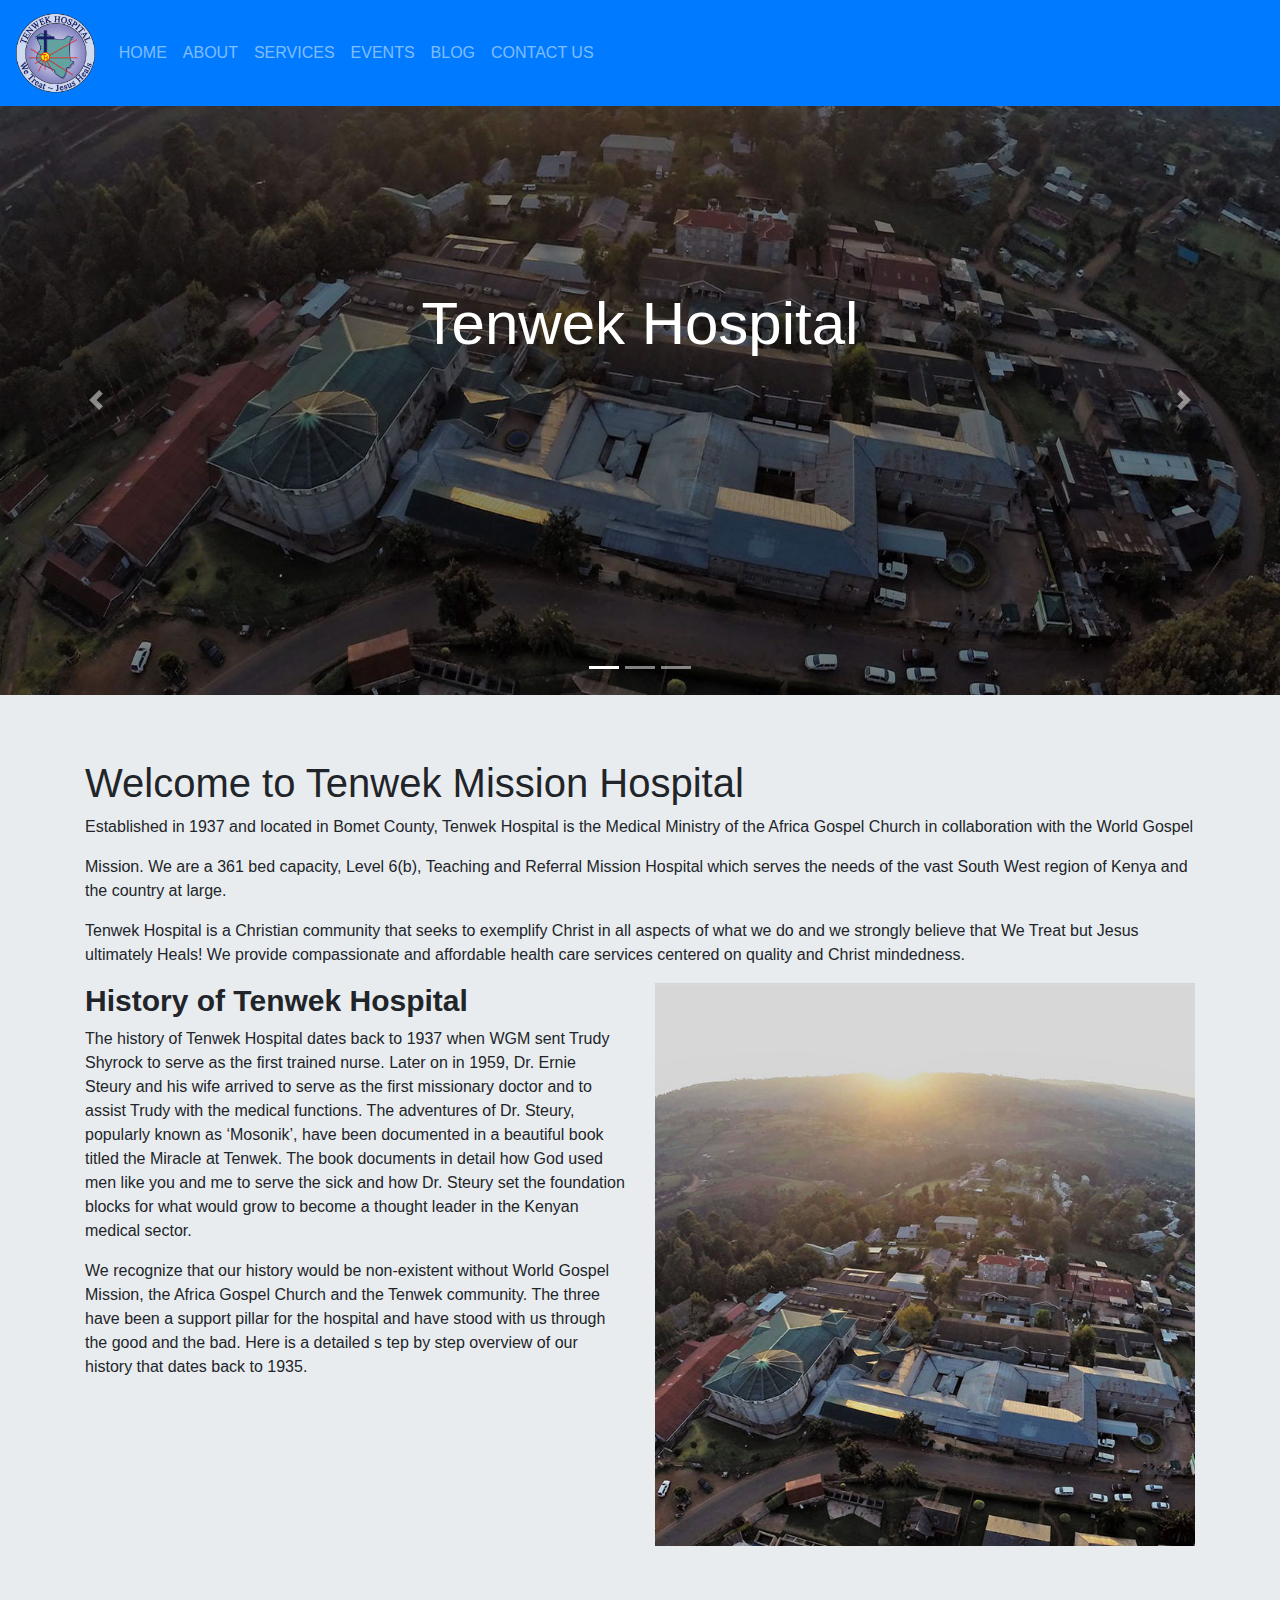
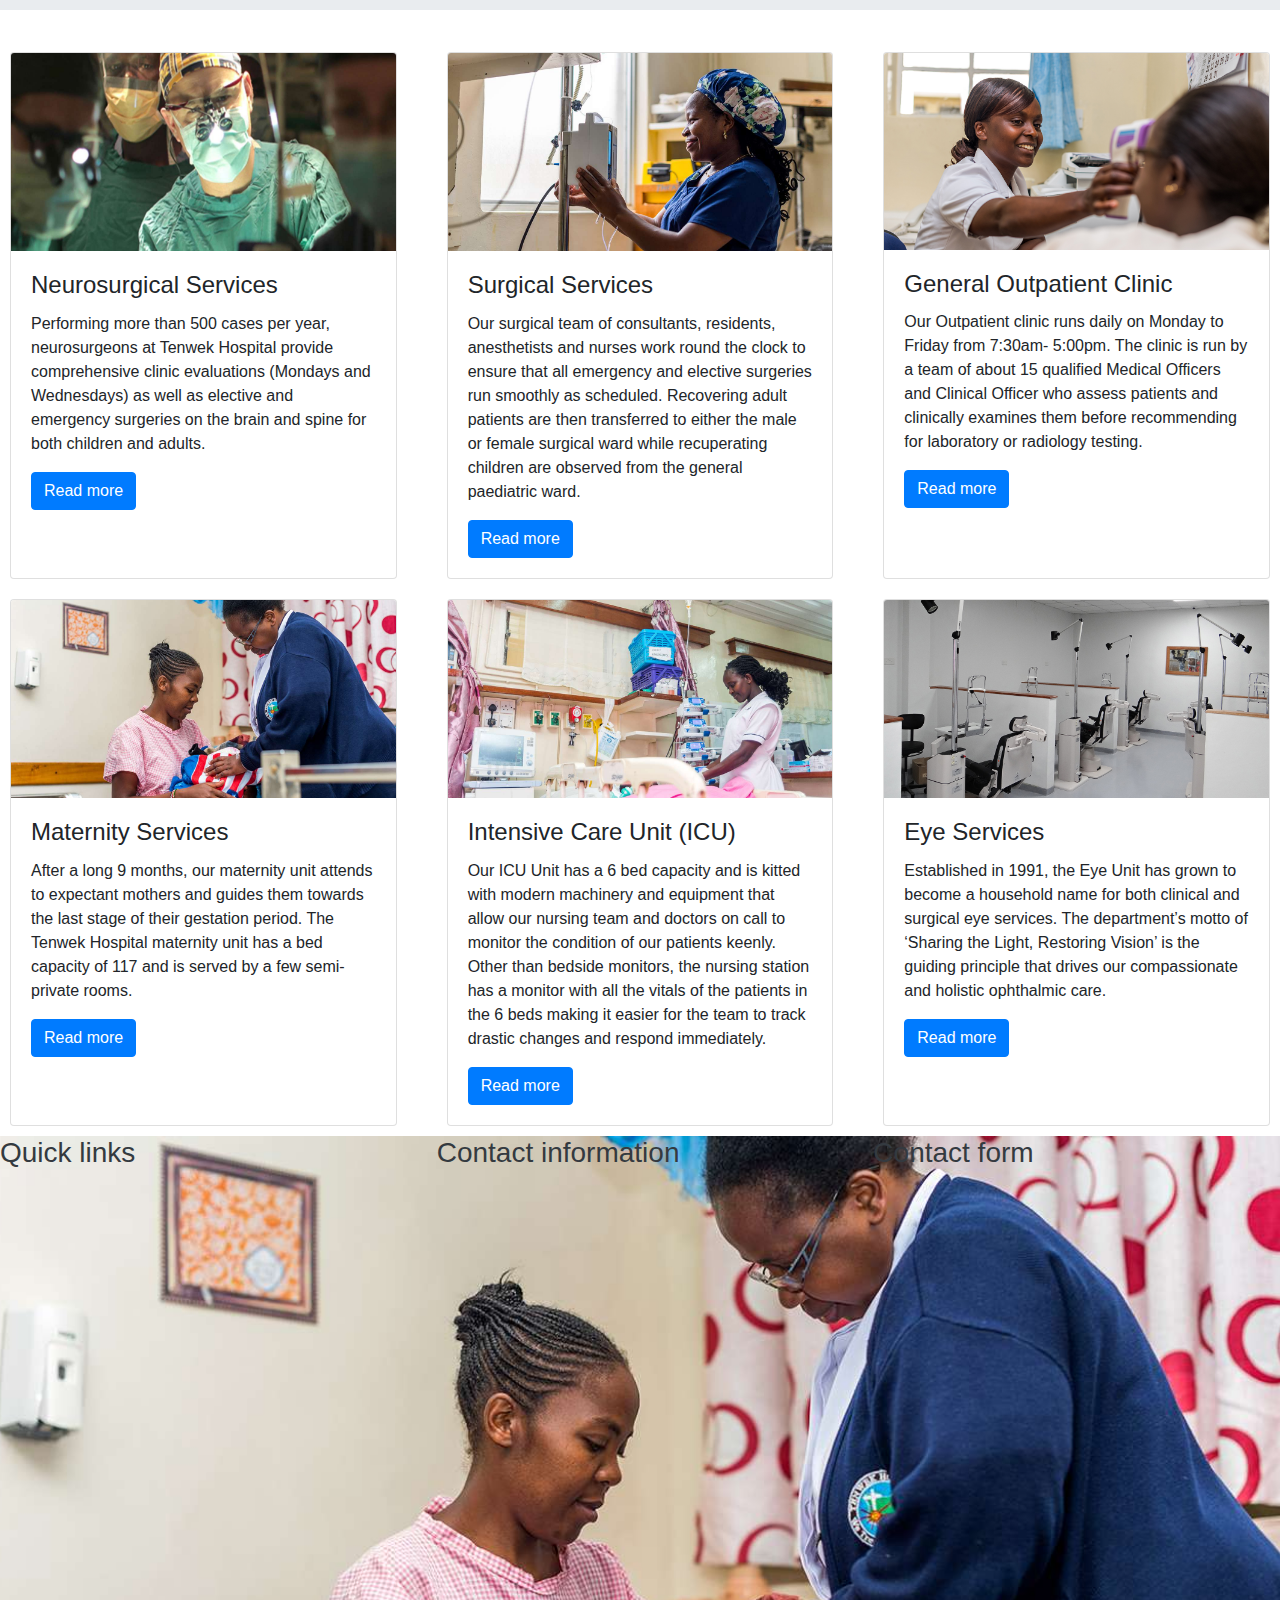
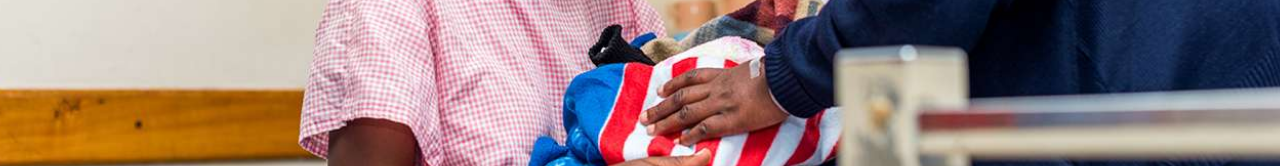
<file: templates/index.html>
<!DOCTYPE html>
<html lang="en">
<head>
    <meta charset="UTF-8">
    <title>TMH</title>
    <!--    start of js connection-->
    <script src="../static/bootstrap/js/jquery-3.4.0.js"></script>
    <script SRC="../static/bootstrap/js/popper.min.js"></script>
    <script src="../static/bootstrap/js/bootstrap.js"></script>
    <!--    end of js connection-->
    <!--    start of connection to css-->
    <link rel="stylesheet" href="../static/bootstrap/css/bootstrap.css">
    <link rel="stylesheet" href="../static/bootstrap/css/styles.css">
    <!--    end of connection to css-->
</head>
<body>
<nav class="navbar navbar-expand-md bg-primary navbar-dark">
    <!-- Brand -->
    <a class="navbar-brand" href="index.html"><img src="../static/images/tenwek-logo.png" alt=""></a>

    <!-- Toggler/collapsibe Button -->
    <button class="navbar-toggler" type="button" data-toggle="collapse" data-target="#collapsibleNavbar">
        <span class="navbar-toggler-icon"></span>
    </button>

    <!-- Navbar links -->
    <div class="collapse navbar-collapse" id="collapsibleNavbar">
        <ul class="navbar-nav">
            <li class="nav-item">
                <a class="nav-link" href="index.html">HOME</a>
            </li>
            <li class="nav-item">
                <a class="nav-link" href="about.html">ABOUT</a>
            </li>
            <li class="nav-item">
                <a class="nav-link" href="services.html">SERVICES</a>
            </li>
            <li class="nav-item">
                <a class="nav-link" href="events.html">EVENTS</a>
            </li>
            <li class="nav-item">
                <a class="nav-link" href="blog.html">BLOG</a>
            </li>
            <li class="nav-item">
                <a class="nav-link" href="contact-us.html">CONTACT US</a>
            </li>
        </ul>
    </div>
</nav>

<!--start of carousel section-->
<section>
    <div id="demo" class="carousel slide" data-ride="carousel">

        <!-- Indicators -->
        <ul class="carousel-indicators">
            <li data-target="#demo" data-slide-to="0" class="active"></li>
            <li data-target="#demo" data-slide-to="1"></li>
            <li data-target="#demo" data-slide-to="2"></li>
        </ul>

        <!-- The slideshow -->
        <div class="carousel-inner">
            <div class="carousel-item active">
                <img src="../static/images/tenwek-img-3.jpg" alt="Pic 1">
                <div class="carousel-caption">
                    <h3 class="tenwek-h3">Tenwek Hospital</h3>
                    <p> </p>
                </div>
            </div>
            <div class="carousel-item">
                <img src="../static/images/tenwek-img-1.jpg" alt="Pic 2">
                <div class="carousel-caption">
                    <h3 class="tenwek-h3">Compassionate Health Care</h3>
                    <p></p>
                </div>
            </div>
            <div class="carousel-item">
                <img src="../static/images/tenwek-img-4.jpg" alt="Pic 3">
                <div class="carousel-caption">
                    <h3 class="tenwek-h3">Spiritual Ministry</h3>
                    <p></p>
                </div>
            </div>
        </div>

        <!-- Left and right controls -->
        <a class="carousel-control-prev" href="#demo" data-slide="prev">
            <span class="carousel-control-prev-icon"></span>
        </a>
        <a class="carousel-control-next" href="#demo" data-slide="next">
            <span class="carousel-control-next-icon"></span>
        </a>

    </div>
</section>
<!--end of carousel section-->

<!--start of introduction section-->
<section>
    <div class="jumbotron jumbotron-fluid">
        <div class="container">
            <h1>Welcome to Tenwek Mission Hospital</h1>
            <p>Established in 1937 and located in Bomet County,
                Tenwek Hospital is the Medical Ministry of the Africa Gospel Church in collaboration with the World Gospel </p>
            <p>Mission. We are a 361 bed capacity, Level 6(b), Teaching and Referral Mission Hospital which serves the
                needs of the vast South West region of Kenya and the country at large.</p>
            <p>Tenwek Hospital is a Christian community that seeks to exemplify Christ in all aspects of what we do and we strongly believe that We Treat but Jesus ultimately Heals!
                We provide compassionate and affordable health care services centered on quality and Christ mindedness.</p>
            <div class="row">
                <div class="col-md-6 col-sm-6 col-12">
                    <h3 class="tenwek-history-h3">History of Tenwek Hospital</h3>
                    <p>The history of Tenwek Hospital dates back to 1937 when WGM sent Trudy Shyrock to serve as the first trained nurse. Later on in 1959, Dr. Ernie Steury and his wife arrived to serve as the first missionary doctor and to assist Trudy with the medical functions. The adventures of Dr. Steury, popularly known as ‘Mosonik’, have been documented in a beautiful book titled the Miracle at Tenwek. The book documents in detail how God used men like you and me to serve the sick and how
                        Dr. Steury set the foundation blocks for what would grow to become a thought leader in the Kenyan medical sector.</p>
                    <p>We recognize that our history would be non-existent without World Gospel Mission, the Africa Gospel Church and the Tenwek community. The three have been a support pillar for the hospital and have stood with us through the good and the bad. Here is a detailed s
                        tep by step overview of our history that dates back to 1935.</p>
                </div>
                <div class="col-md-6 col-sm-6 col-12">
                    <img class="intro-image" src="../static/images/tenwek-img-2.jpg" alt="">
                </div>
            </div>
        </div>
    </div>
</section>
<!--end of introduction section-->

<!--start of services section-->
<section>
    <div class="row ">
        <div class="col-md-4 col-sm-4 col-12 a">
            <div class="card service-card">
                <img class="card-img-top" src="../static/images/Neurosurgical-Services.jpg" alt="Card image">
                <div class="card-body">
                    <h4 class="card-title">Neurosurgical Services</h4>
                    <p class="card-text">Performing more than 500 cases per year, neurosurgeons at Tenwek Hospital
                        provide comprehensive clinic evaluations (Mondays and Wednesdays) as well as elective
                        and emergency surgeries on the brain and spine for both children and adults.</p>
                    <a href="#" class="btn btn-primary">Read more</a>
                </div>
            </div>
        </div>
        <div class="col-md-4 col-sm-4 col-12 a">
            <div class="card service-card">
                <img class="card-img-top" src="../static/images/Surgical-Services.jpg" alt="Card image">
                <div class="card-body">
                    <h4 class="card-title">Surgical Services</h4>
                    <p class="card-text">Our surgical team of consultants, residents, anesthetists and nurses work round the clock to ensure that all emergency and elective surgeries run smoothly as scheduled. Recovering adult patients are then transferred to either the male or female surgical
                        ward while recuperating children are observed from the general paediatric ward.</p>
                    <a href="#" class="btn btn-primary">Read more</a>
                </div>
            </div>
        </div>
        <div class="col-md-4 col-sm-4 col-12 a">
            <div class="card service-card">
                <img class="card-img-top" src="../static/images/General-Outpatient-Clinic.jpg" alt="Card image">
                <div class="card-body">
                    <h4 class="card-title">General Outpatient Clinic</h4>
                    <p class="card-text">Our Outpatient clinic runs daily on Monday to Friday from 7:30am- 5:00pm. The clinic is run by a team of about 15 qualified Medical Officers and Clinical Officer
                        who assess patients and clinically examines them before recommending for laboratory or radiology testing.</p>
                    <a href="#" class="btn btn-primary">Read more</a>
                </div>
            </div>
        </div>
    </div>

    <div class="row">
        <div class="col-md-4 col-sm-4 col-12 a">
            <div class="card service-card">
                <img class="card-img-top" src="../static/images/Maternity-Services.jpg" alt="Card image">
                <div class="card-body">
                    <h4 class="card-title">Maternity Services</h4>
                    <p class="card-text">After a long 9 months, our maternity unit attends to expectant mothers and guides them towards the last stage of their gestation period.
                        The Tenwek Hospital maternity unit has a bed capacity of 117 and is served by a few semi-private rooms.</p>
                    <a href="#" class="btn btn-primary">Read more</a>
                </div>
            </div>
        </div>
        <div class="col-md-4 col-sm-4 col-12 a">
            <div class="card service-card">
                <img class="card-img-top" src="../static/images/ICU.jpg" alt="Card image">
                <div class="card-body">
                    <h4 class="card-title">Intensive Care Unit (ICU)</h4>
                    <p class="card-text">Our ICU Unit has a 6 bed capacity and is kitted with modern machinery
                        and equipment that allow our nursing team and doctors on call to monitor the condition of our patients keenly. Other than bedside monitors, the nursing station has a monitor with all the vitals
                        of the patients in the 6 beds making it easier for the team to track drastic changes and respond immediately.</p>
                    <a href="#" class="btn btn-primary">Read more</a>
                </div>
            </div>
        </div>
        <div class="col-md-4 col-sm-4 col-12 a">
            <div class="card service-card">
                <img class="card-img-top" src="../static/images/eye-services.jpg" alt="Card image">
                <div class="card-body">
                    <h4 class="card-title">Eye Services</h4>
                    <p class="card-text">Established in 1991, the Eye Unit has grown to become a household name for both clinical and surgical eye services. The department’s motto of
                        ‘Sharing the Light, Restoring Vision’ is the guiding principle that drives our compassionate and holistic ophthalmic care.</p>
                    <a href="#" class="btn btn-primary">Read more</a>
                </div>
            </div>
        </div>
    </div>
</section>
<!--end of services section-->

<!--start of footer section-->
<section>
    <div class="row footer-row">
        <div class="col-md">
            <h3 class="text-dark">Quick links</h3>
        </div>
        <div class="col-md">
            <h3 class="text-dark">Contact information</h3>
        </div>
        <div class="col-md">
            <h3 class="text-dark">Contact form</h3>
        </div>
    </div>
</section>
<!--end of footer section-->

</body>
</html>
</file>
<file: static/bootstrap/css/styles.css>
.carousel-inner img{
    width: 100%;
    height: 46vw;
}
.intro-image{
    width: 100%;
}
.service-card{
    width: 100%;
    margin: 10px;
}
.footer-row{
    height: 70vh;
    background-image: url("../../images/Maternity-Services.jpg");
    background-size: cover;
}
.tenwek-h3{
    margin-top: 23vw;
    margin-bottom: 23vw;
    font-size: 60px;
}
.tenwek-history-h3{
    font-size: 30px;
    font-weight: bold;
}
.a{
    display: flex;
}
.navbar-brand img{
    height: 80px;
}
</file>
